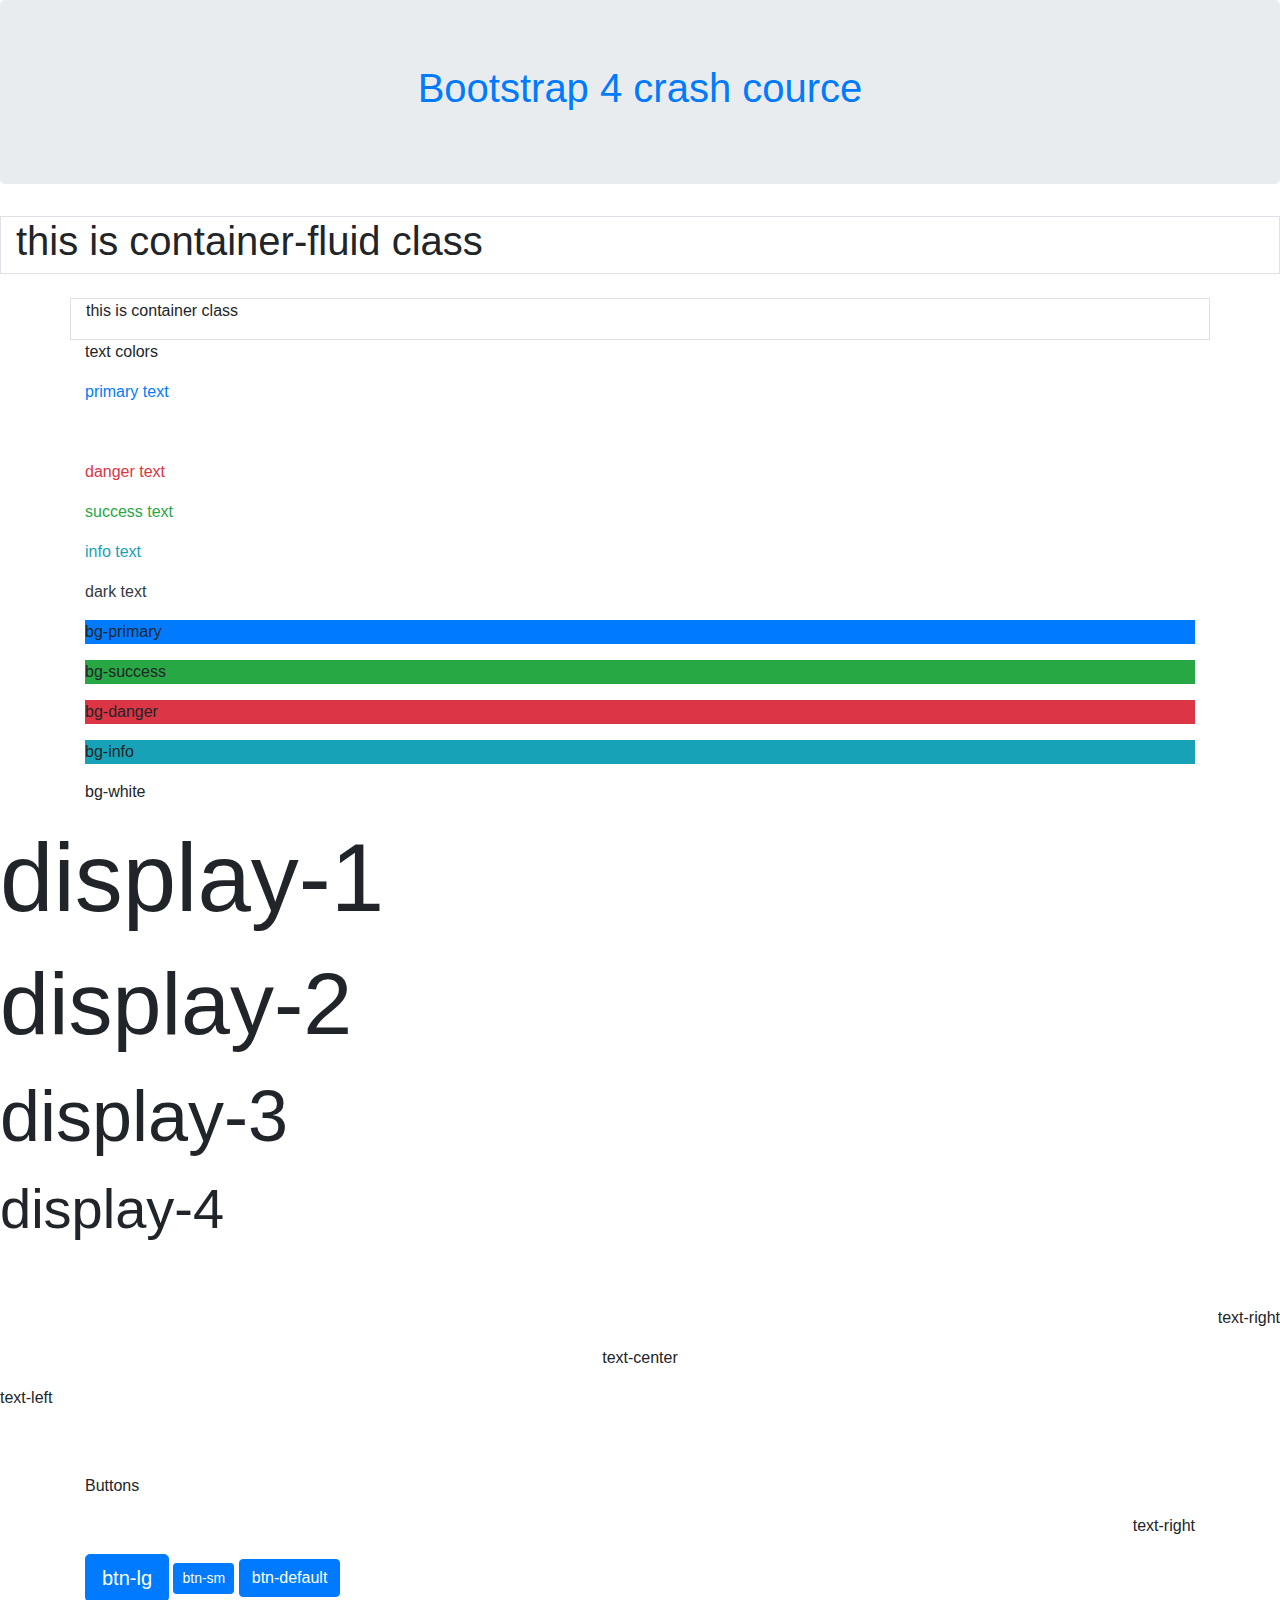
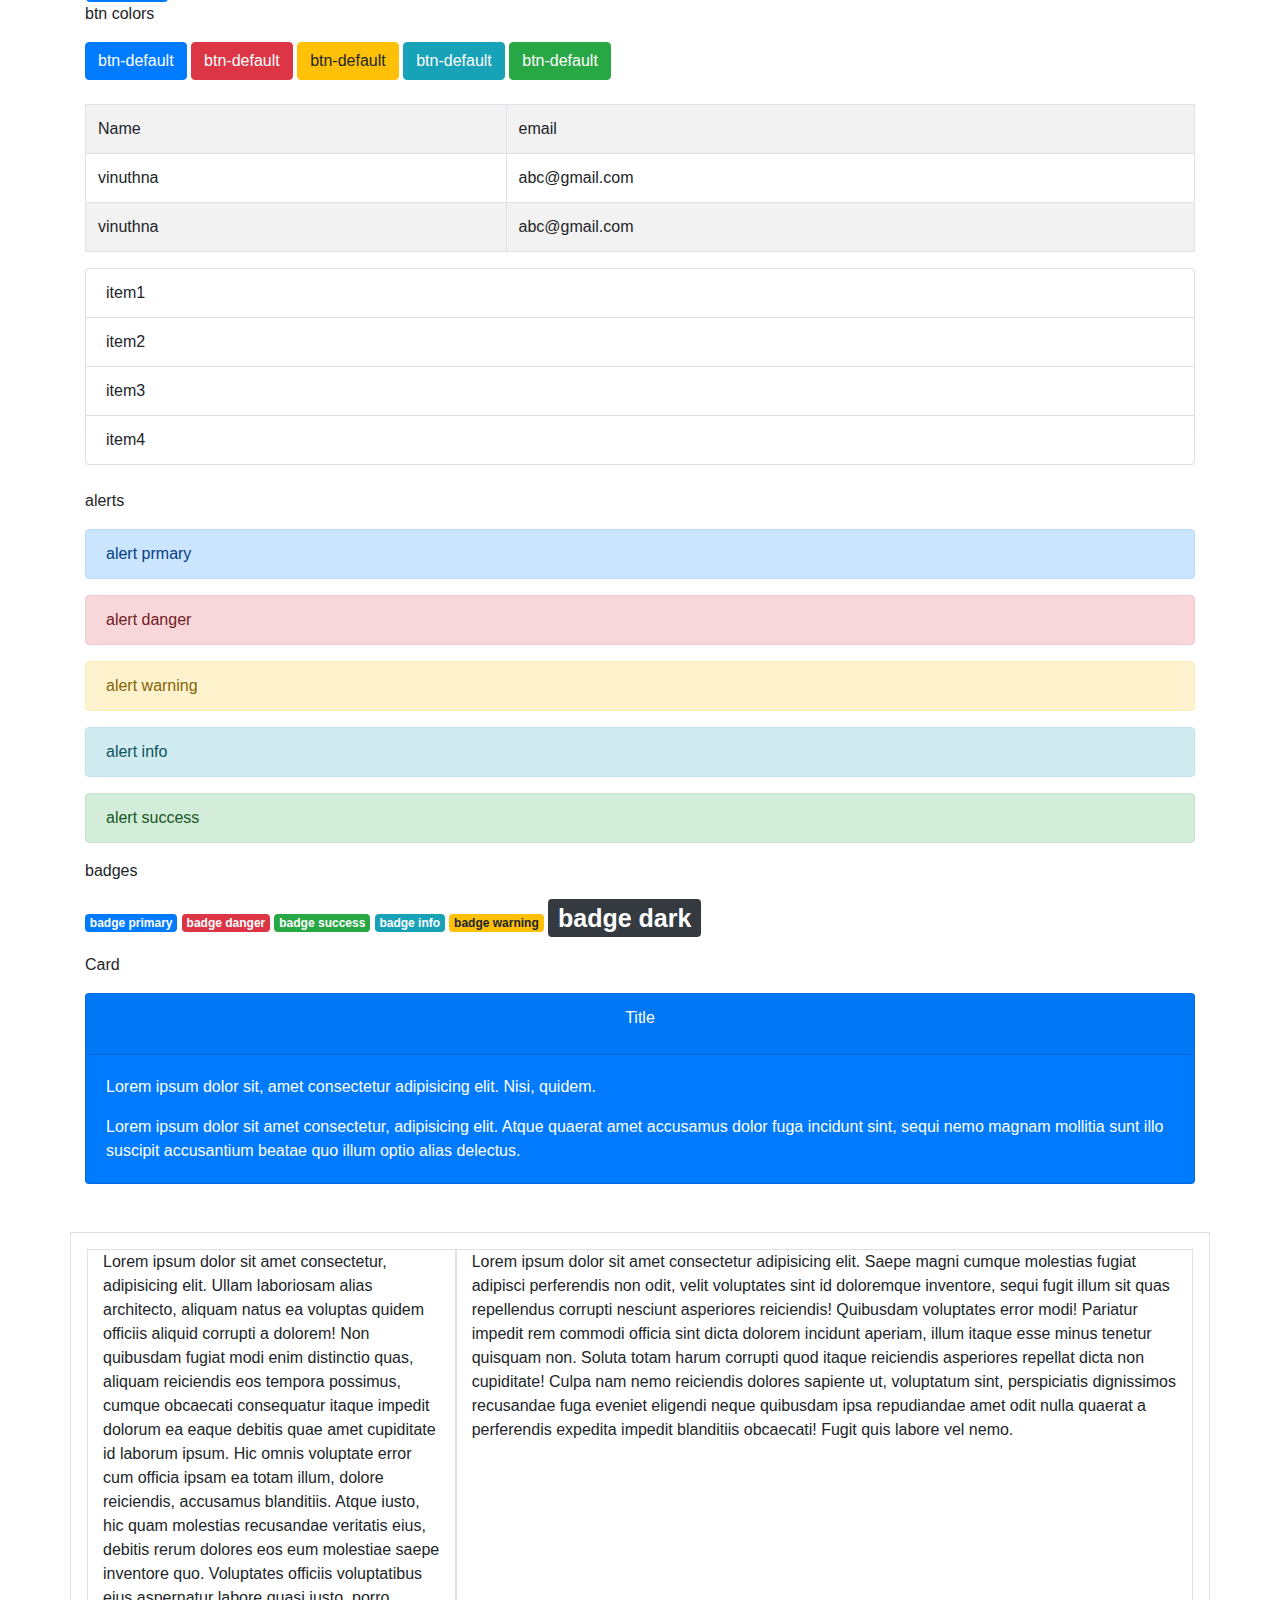
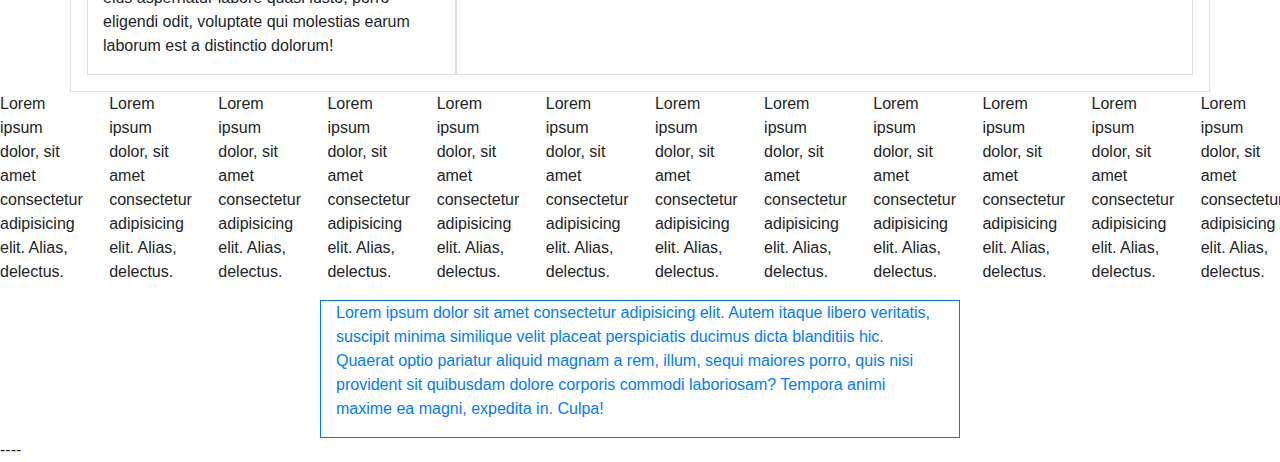
<file: bootstrap_tutorial/index.html>
<!DOCTYPE html>
<html lang="en">
  <head>
    <meta charset="UTF-8" />
    <meta name="viewport" content="width=device-width, initial-scale=1.0" />
    <title>Bootstrap Tutorial</title>
    <link
      rel="stylesheet"
      href="https://stackpath.bootstrapcdn.com/bootstrap/4.4.1/css/bootstrap.min.css"
      integrity="sha384-Vkoo8x4CGsO3+Hhxv8T/Q5PaXtkKtu6ug5TOeNV6gBiFeWPGFN9MuhOf23Q9Ifjh"
      crossorigin="anonymous"
    />
    <style>
        .dark-badge{
            font-size: 25px !important;
        }
    </style>
  </head>
  <body>
    <div class="jumbotron">
      <h1 class="text-primary text-center">Bootstrap 4 crash cource</h1>
    </div>
    <div class="container-fluid border">
      <h1>
        this is container-fluid class
      </h1>
    </div>
    <div class="container border mt-4">
      <p>
        this is container class
      </p>
    </div>

    <div class="container">
      <p>text colors</p>
      <p class="text-primary">primary text</p>

      <p class="text-white">white text</p>
      <p class="text-danger">danger text</p>
      <p class="text-success">success text</p>
      <p class="text-info">info text</p>
      <p class="text-dark">dark text</p>
    </div>
    <!--background colors-->
    <div class="container">
      <div class="bg-primary">
        <p>bg-primary</p>
      </div>
      <div class="bg-success">
        <p>bg-success</p>
      </div>
      <div class="bg-danger">
        <p>bg-danger</p>
      </div>
      <div class="bg-info">
        <p>bg-info</p>
      </div>
      <div class="bg-white">
        <p>bg-white</p>
      </div>
    </div>

    <p class="display-1">
      display-1
    </p>
    <p class="display-2">
      display-2
    </p>
    <p class="display-3">
      display-3
    </p>
    <p class="display-4">
      display-4
    </p>
    <br />
    <br />
    <!--Text alignment-->
    <p class="text-right">text-right</p>
    <p class="text-center">text-center</p>
    <p class="text-left">text-left</p>

    <br />
    <br />

    <div class="container">
      <p>Buttons</p>
      <p class="text-right">text-right</p>
      <button class="btn btn-lg btn-primary">btn-lg</button>
      <button class="btn btn-sm btn-primary">btn-sm</button>
      <button class="btn btn-primary">btn-default</button>

      <br />
      <p>btn colors</p>
      <button class="btn btn-primary">btn-default</button>
      <button class="btn btn-danger">btn-default</button>
      <button class="btn btn-warning">btn-default</button>
      <button class="btn btn-info">btn-default</button>
      <button class="btn btn-success">
        btn-default
      </button>
    </div>

    <br />
    <div class="container">
      <table class="table table-bordered table-striped table-hover">
        <tr>
          <td>Name</td>
          <td>email</td>
        </tr>
        <tr>
          <td>vinuthna</td>
          <td>abc@gmail.com</td>
        </tr>
        <tr>
          <td>vinuthna</td>
          <td>abc@gmail.com</td>
        </tr>
      </table>
    </div>
    <div class="container">
      <ul class="list-group">
        <li class="list-group-item">item1</li>
        <li class="list-group-item">item2</li>
        <li class="list-group-item">item3</li>
        <li class="list-group-item">item4</li>
      </ul>
    </div>
    <br />
    <div class="container">
      <p>alerts</p>
      <p class="alert alert-primary">alert prmary</p>
      <p class="alert alert-danger">alert danger</p>
      <p class="alert alert-warning">alert warning</p>
      <p class="alert alert-info">alert info</p>
      <p class="alert alert-success">alert success</p>
    </div>
  </body>
  <div class="container">
    <p>badges</p>
    <p class="badge badge-primary">badge primary</p>
    <p class="badge badge-danger">badge danger</p>
    <p class="badge badge-success">badge success</p>
    <p class="badge badge-info">badge info</p>
    <p class="badge badge-warning">badge warning</p>
    <p class="badge badge-dark dark-badge">badge dark</p>

  </div>

  <div class="container">
      <p>Card</p>
        <div class="card bg-primary text-white">
            <div class="card-header text-center">
                <p class="card-title">Title</p>
            </div>
            <div class="card-body">
                <p>Lorem ipsum dolor sit, amet consectetur adipisicing elit. Nisi, quidem.</p>
                <p class="card-text">Lorem ipsum dolor sit amet consectetur, adipisicing elit. Atque quaerat amet accusamus dolor fuga incidunt sint, sequi nemo magnam mollitia sunt illo suscipit accusantium beatae quo illum optio alias delectus.
                </p>
            </div>
        </div>
  </div>


  <div class="container mt-5">
    <div class="row border p-3">
      <div class="col-md-4 border">
        <p>Lorem ipsum dolor sit amet consectetur, adipisicing elit. Ullam laboriosam alias architecto, aliquam natus ea voluptas quidem officiis aliquid corrupti a dolorem! Non quibusdam fugiat modi enim distinctio quas, aliquam reiciendis eos tempora possimus, cumque obcaecati consequatur itaque impedit dolorum ea eaque debitis quae amet cupiditate id laborum ipsum. Hic omnis voluptate error cum officia ipsam ea totam illum, dolore reiciendis, accusamus blanditiis. Atque iusto, hic quam molestias recusandae veritatis eius, debitis rerum dolores eos eum molestiae saepe inventore quo. Voluptates officiis voluptatibus eius aspernatur labore quasi iusto, porro eligendi odit, voluptate qui molestias earum laborum est a distinctio dolorum!</p>
      </div>
      <div class="col-md-8 border">
        <p >Lorem ipsum dolor sit amet consectetur adipisicing elit. Saepe magni cumque molestias fugiat adipisci perferendis non odit, velit voluptates sint id doloremque inventore, sequi fugit illum sit quas repellendus corrupti nesciunt asperiores reiciendis! Quibusdam voluptates error modi! Pariatur impedit rem commodi officia sint dicta dolorem incidunt aperiam, illum itaque esse minus tenetur quisquam non. Soluta totam harum corrupti quod itaque reiciendis asperiores repellat dicta non cupiditate! Culpa nam nemo reiciendis dolores sapiente ut, voluptatum sint, perspiciatis dignissimos recusandae fuga eveniet eligendi neque quibusdam ipsa repudiandae amet odit nulla quaerat a perferendis expedita impedit blanditiis obcaecati! Fugit quis labore vel nemo.</p>
      </div>
    </div>
  </div>

  <div class="row">
    <div class="col-1">
      <p>Lorem ipsum dolor, sit amet consectetur adipisicing elit. Alias, delectus.</p>
    </div>
    <div class="col-1">
      <p>Lorem ipsum dolor, sit amet consectetur adipisicing elit. Alias, delectus.</p>
    </div>
    <div class="col-1">
      <p>Lorem ipsum dolor, sit amet consectetur adipisicing elit. Alias, delectus.</p>
    </div>
    <div class="col-1">
      <p>Lorem ipsum dolor, sit amet consectetur adipisicing elit. Alias, delectus.</p>
    </div>
    <div class="col-1">
      <p>Lorem ipsum dolor, sit amet consectetur adipisicing elit. Alias, delectus.</p>
    </div>
    <div class="col-1">
      <p>Lorem ipsum dolor, sit amet consectetur adipisicing elit. Alias, delectus.</p>
    </div>
    <div class="col-1">
      <p>Lorem ipsum dolor, sit amet consectetur adipisicing elit. Alias, delectus.</p>
    </div>
    <div class="col-1">
      <p>Lorem ipsum dolor, sit amet consectetur adipisicing elit. Alias, delectus.</p>
    </div>
    <div class="col-1">
      <p>Lorem ipsum dolor, sit amet consectetur adipisicing elit. Alias, delectus.</p>
    </div>
    <div class="col-1">
      <p>Lorem ipsum dolor, sit amet consectetur adipisicing elit. Alias, delectus.</p>
    </div>
    <div class="col-1">
      <p>Lorem ipsum dolor, sit amet consectetur adipisicing elit. Alias, delectus.</p>
    </div>
    <div class="col-1">
      <p>Lorem ipsum dolor, sit amet consectetur adipisicing elit. Alias, delectus.</p>
    </div>
    
  </div>

  <div class="col-6 border border-primary mx-auto">
    <p class="text-primary">
      Lorem ipsum dolor sit amet consectetur adipisicing elit. Autem itaque libero veritatis, suscipit minima similique velit placeat perspiciatis ducimus dicta blanditiis hic. Quaerat optio pariatur aliquid magnam a rem, illum, sequi maiores porro, quis nisi provident sit quibusdam dolore corporis commodi laboriosam? Tempora animi maxime ea magni, expedita in. Culpa!
    </p>
    
  </div>
</body>----
</html>
</file>
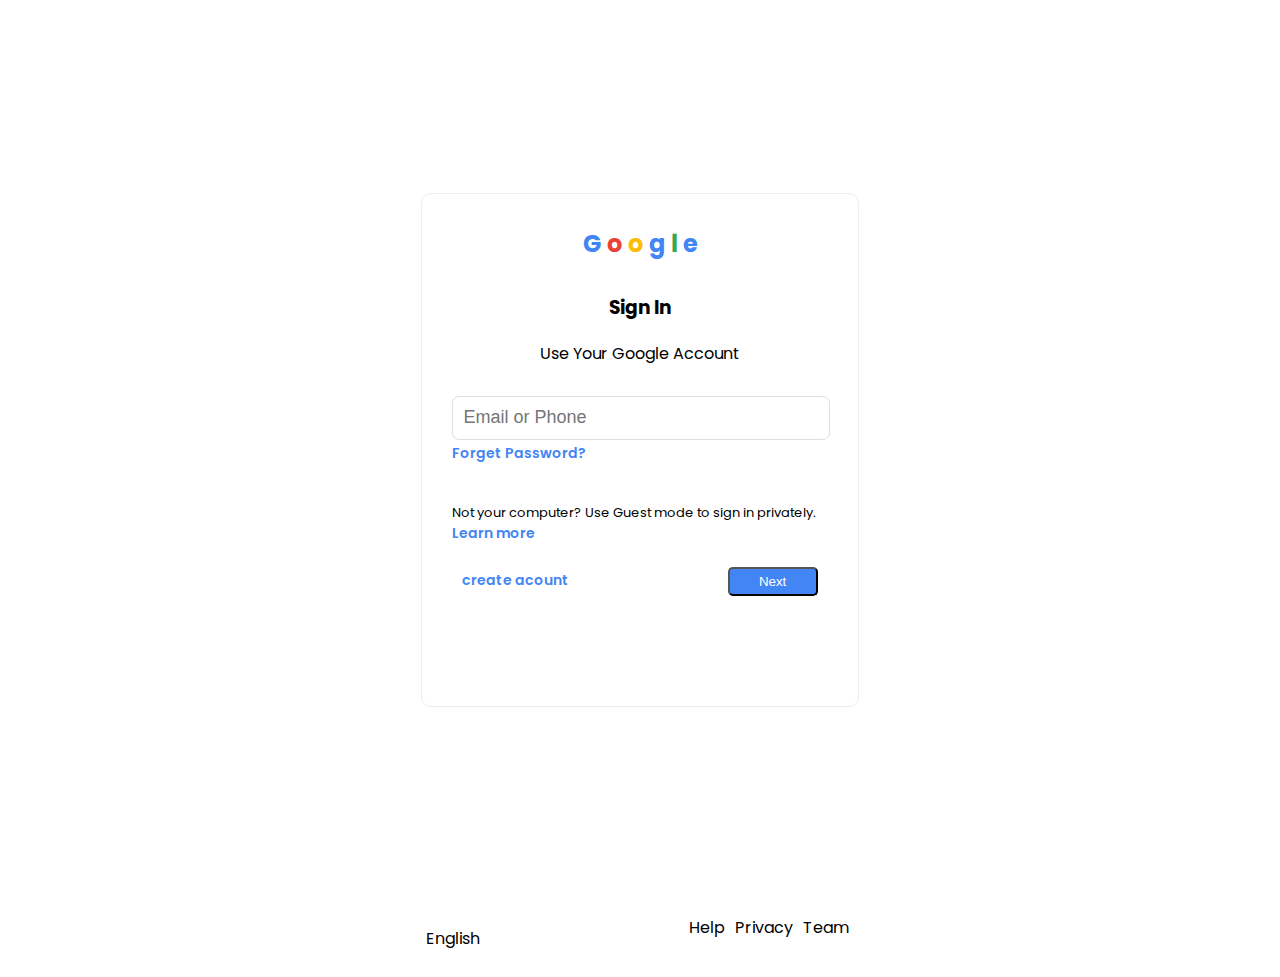
<file: googleSignInpage/index.html>
<!DOCTYPE html>
<html lang="en">
  <head>
    <meta charset="UTF-8" />
    <meta name="viewport" content="width=device-width, initial-scale=1.0" />
    <title>Signin page</title>
    <link rel="stylesheet" href="./style.css" />
  </head>
  <body>
    <div class="container">
      <div class="form">
        <div style="text-align: center;">
          <h4>
            <span style="color: #4285f4;">G</span>
            <span style="color: #ea4335;">o</span>
            <span style="color: #fbbc05;">o</span>
            <span style="color: #4285f4;">g</span>
            <span style="color: #34a853;">l</span>
            <span style="color: #4285f4;">e</span>
          </h4>
          <h3>Sign In</h3>
          <p>Use Your Google Account</p>
        </div>

        <div style="margin: 30px 30px 0px 30px">
          <input
            type="email"
            class="form-control"
            placeholder="Email or Phone"
          /><br />
          <a href="#" style="text-align: left !important;">Forget Password?</a>
          <br /><br />
          <p class="text-sm">
            Not your computer? Use Guest mode to sign in privately. <br />
            <a href="#" style="text-align: left !important;">Learn more</a>
          </p>

          <div class="row">
            <div class="col">
              <a href=""> create acount</a>
            </div>
            <div class="col">
              <button class="btn btn-primary">Next</button>
            </div>
          </div>
          </div>
        </div>
      </div>
      <div class="row" style="width: 35%;margin: auto";>
        <div class="col">
          <p>English</p>
        </div>
        <div class="col">
        <div class="row">
          <p style ="margin:5px">Help</p>
          <p style ="margin:5px">Privacy</p>
          <p style ="margin:5px">Team</p>
        </div>
    </div>
  </body>
</html>
</file>
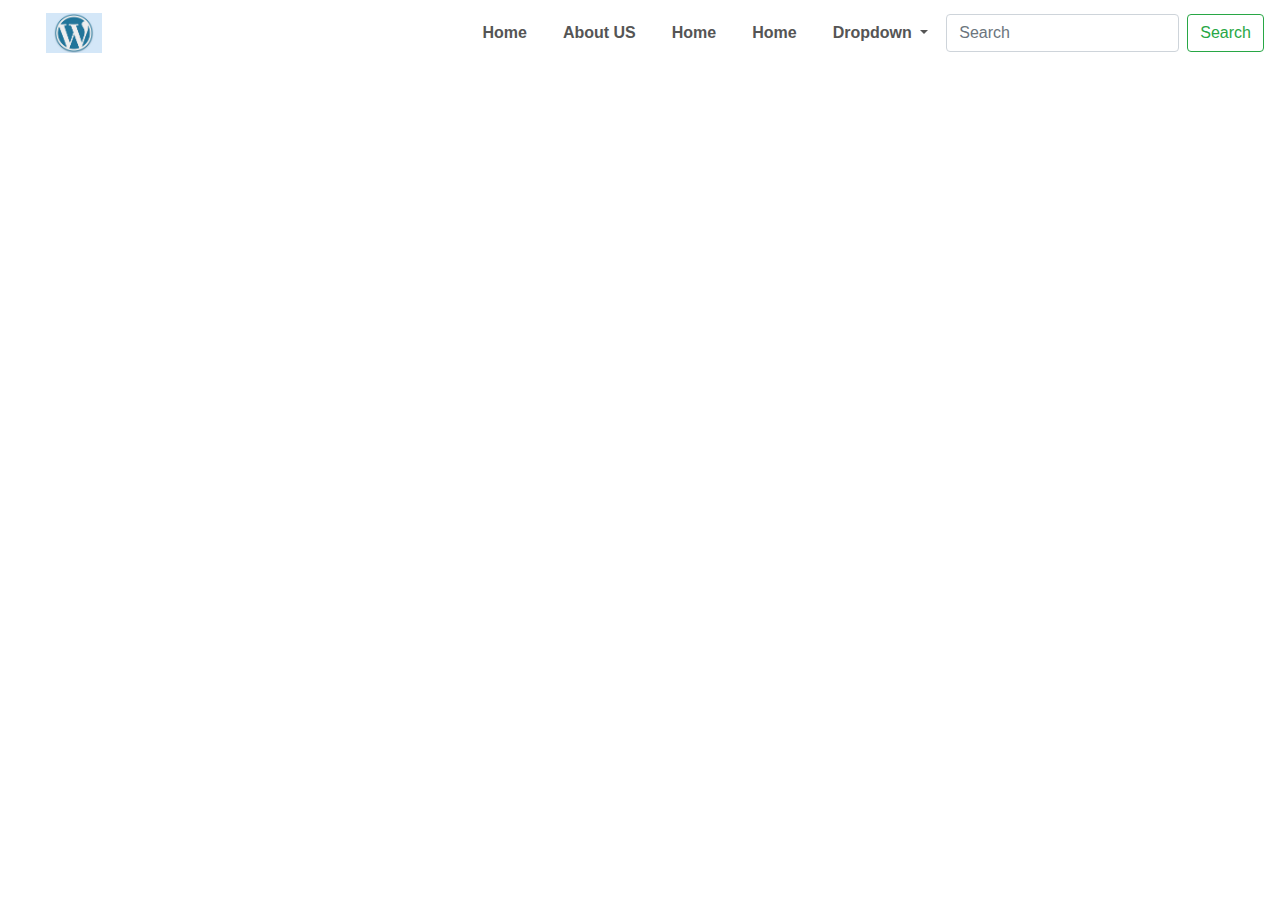
<file: bootstrap_tutorial/Practice/index.html>
<html>
  <head>
    <title>Business Website</title>
    <link rel="stylesheet" href="Style.css" />
    <link
      rel="stylesheet"
      href="https://stackpath.bootstrapcdn.com/bootstrap/4.4.1/css/bootstrap.min.css"
    />
    <script src="https://code.jquery.com/jquery-3.4.1.slim.min.js"></script>
    <script src="https://cdn.jsdelivr.net/npm/popper.js@1.16.0/dist/umd/popper.min.js"></script>
    <script src="https://stackpath.bootstrapcdn.com/bootstrap/4.4.1/js/bootstrap.min.js"></script>
  </head>
  <body>
    <section id="nav-bar">
      <nav class="navbar navbar-expand-lg navbar-light">
        <a class="navbar-brand" href="#"><img src = "wp.png"></a>
        <button
          class="navbar-toggler"
          type="button"
          data-toggle="collapse"
          data-target="#navbarSupportedContent"
          aria-controls="navbarSupportedContent"
          aria-expanded="false"
          aria-label="Toggle navigation"
        >
          <span class="navbar-toggler-icon"></span>
        </button>

        <div class="collapse navbar-collapse" id="navbarSupportedContent">
          <ul class="navbar-nav ml-auto">
            <li class="nav-item active">
              <a class="nav-link" href="#">Home </span></a>
            </li>
            <li class="nav-item active">
                <a class="nav-link" href="#">About US </span></a>
              </li>
              <li class="nav-item active">
                <a class="nav-link" href="#">Home </span></a>
              </li>
              <li class="nav-item active">
                <a class="nav-link" href="#">Home </span></a>
              </li>
            <li class="nav-item dropdown">
              <a
                class="nav-link dropdown-toggle"
                href="#"
                id="navbarDropdown"
                role="button"
                data-toggle="dropdown"
                aria-haspopup="true"
                aria-expanded="false"
              >
                Dropdown
              </a>
              <div class="dropdown-menu" aria-labelledby="navbarDropdown">
                <a class="dropdown-item" href="#">Action</a>
                <a class="dropdown-item" href="#">Another action</a>
                <div class="dropdown-divider"></div>
                <a class="dropdown-item" href="#">Something else here</a>
              </div>
            </li>
        
          </ul>
          <form class="form-inline my-2 my-lg-0">
            <input
              class="form-control mr-sm-2"
              type="search"
              placeholder="Search"
              aria-label="Search"
            />
            <button class="btn btn-outline-success my-2 my-sm-0" type="submit">
              Search
            </button>
          </form>
        </div>
      </nav>
    </section>
  </body>
</html>
</file>
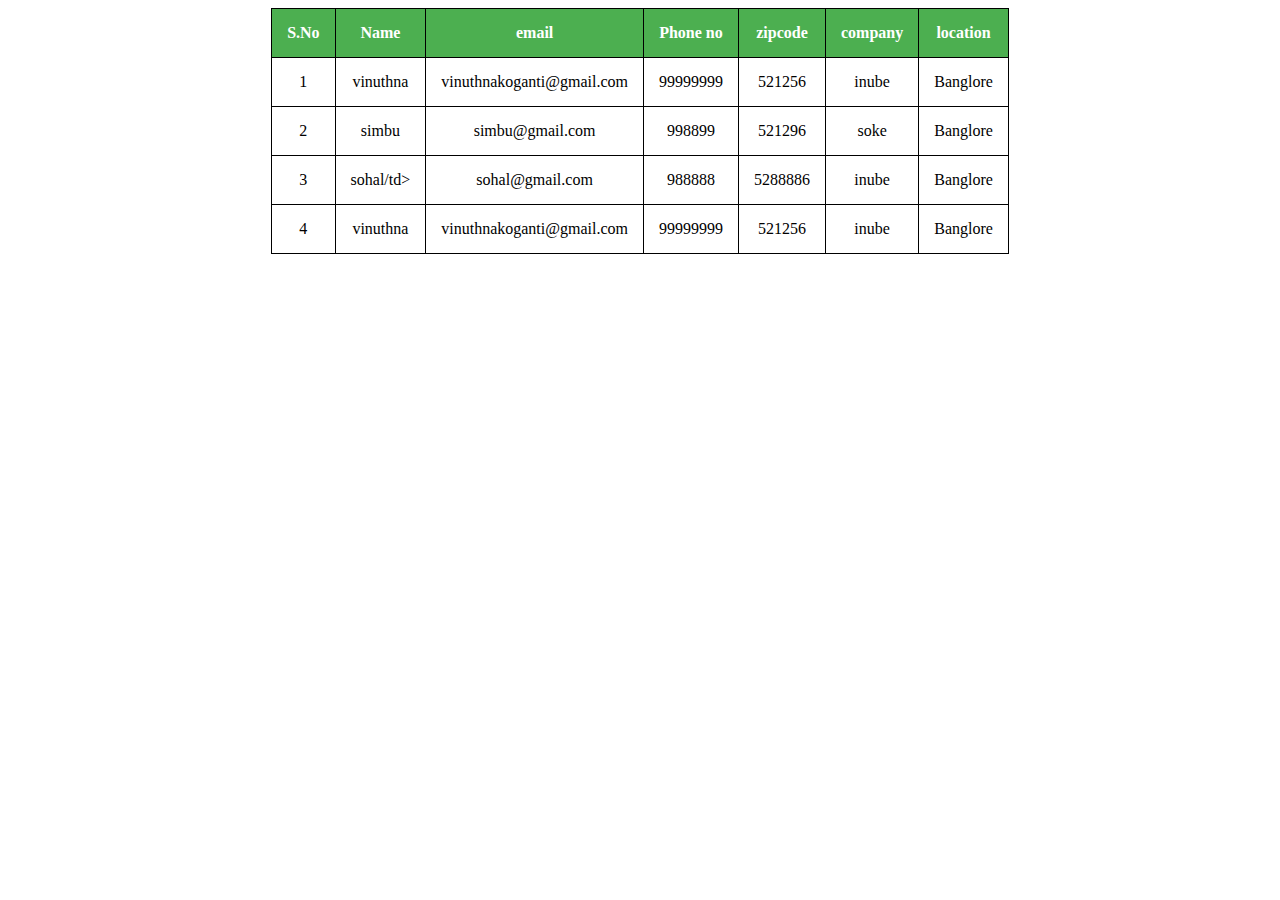
<file: Table.html>
<!DOCTYPE html>
<html lang="en">
<head>
    <meta charset="UTF-8">
    <meta name="viewport" content="width=device-width, initial-scale=1.0">
    <title>Create  a  table  like  following</title>
    <link rel = "stylesheet"  href = "table.css">

</head>

<body>
    <div style="text-align:center;">
    
    <table>
        <tr>
          <th>S.No</th>
          <th>Name</th>
          <th>email</th>
          <th>Phone no</th>
          <th>zipcode</th>
          <th>company</th>
          <th>location</th>
        </tr>
        <tr>
          <td>1</td>
          <td>vinuthna</td>
          <td>vinuthnakoganti@gmail.com</td>
          <td>99999999</td>
          <td>521256</td>
          <td>inube</td>
          <td>Banglore</td>
        </tr>

        <tr>
            <td>2</td>
            <td>simbu</td>
            <td>simbu@gmail.com</td>
            <td>998899</td>
            <td>521296</td>
            <td>soke</td>
            <td>Banglore</td>
          </tr>
          <tr>
            <td>3</td>
            <td>sohal/td>
            <td>sohal@gmail.com</td>
            <td>988888</td>
            <td>5288886</td>
            <td>inube</td>
            <td>Banglore</td>
          </tr>
          <tr>
            <td>4</td>
            <td>vinuthna</td>
            <td>vinuthnakoganti@gmail.com</td>
            <td>99999999</td>
            <td>521256</td>
            <td>inube</td>
            <td>Banglore</td>
          </tr>

        
        <tr>
        </tr>
      </table>
    </div>
      
</body>
</html>
</file>
<file: googleSignInpage/style.css>
@import url("https://fonts.googleapis.com/css2?family=Poppins&display=swap");
body {
  padding: 0;
  margin: 0;
  font-family: "Poppins", sans-serif;
}

.container {
  display: flex;
  width: 100vw;
  align-items: center;
  min-height: 100vh;
  justify-content: center;
}
.container h4 {
  font-size: 24px;
}

.form {
  width: 34%;
  align-items: center;
  justify-content: center;
  border: 1px solid #ededed;
  border-radius: 10px;
  padding-bottom: 100px;
}
.form a {
  font-weight: 600;
  font-size: 14px !important;
  color: #4285f4;
  text-decoration: none;
}
.form .form-control {
  width: 97%;
  height: 40px;
  border: 1px solid #dedede;
  border-radius: 7px;
  font-size: 18px;
  padding-left: 10px;
  /* margin-left: 30px; */
}

.text-sm {
  font-size: 13px !important;
}

.row {
  display: flex;
  justify-content: space-between;
  flex-direction: row;
}
.btn {
  background-color: #4285f4;
  color: #fff;
  padding: 5px;
  width: 90px;
  border-radius: 5px;
}
.col {
  margin: 10px;
}
</file>
<file: bootstrap_tutorial/Practice/Style.css>
* {
  margin: 0;
  padding: 0;
}

/*------------Navigation----------*******/
#nav-bar {
  position: sticky;
  top: 0;
  z-index: 100;
}

.navbar-brand img {
  height: 40px;
  padding-left: 30px;
}

.navbar-nav li {
  padding: 0 10px;
}
.navbar-nav li a {
  float: right;
  text-align: left;
}


.navbar {
  background: #fff;
}

.navbar-toggler {
  border: none !important;
}
.nav-link {
  color: #555 !important;
  font-weight: 700;
  font-size: 16px;
}
</file>
<file: table.css>
html,
body {
    
    uday yacham
<<<<<<< HEAD
    vinuthna
}
/* table {
    margin: 0 auto;
} */

table {
  border-collapse: collapse;
  margin: auto;
}

th {
  padding-top: 12px;
  padding-bottom: 12px;
  text-align: center;
  background-color: #4caf50;
  color: white;
}

table,
th,
td {
  border: 1px solid black;
}

th,
td {
  padding: 15px;
  text-align: center;
}

html,
body {
}
/* table {
    margin: 0 auto;
} */

table {
  border-collapse: collapse;
  margin: auto;
}

th {
  padding-top: 12px;
  padding-bottom: 12px;
  text-align: center;
  background-color: #4caf50;
  color: white;
}

table,
th,
td {
  border: 1px solid black;
}

th,
td {
  padding: 15px;
  text-align: center;
}

html,
body {
}
/* table {
    margin: 0 auto;
} */

table {
  border-collapse: collapse;
  margin: auto;
}

th {
  padding-top: 12px;
  padding-bottom: 12px;
  text-align: center;
  background-color: #4caf50;
  color: white;
}

table,
th,
td {
  border: 1px solid black;
}

th,
td {
  padding: 15px;
  text-align: center;
}

html,
body {
}
/* table {
    margin: 0 auto;
} */

table {
  border-collapse: collapse;
  margin: auto;
}

th {
  padding-top: 12px;
  padding-bottom: 12px;
  text-align: center;
  background-color: #4caf50;
  color: white;
}

table,
th,
td {
  border: 1px solid black;
}

th,
td {
  padding: 15px;
  text-align: center;
}

html,
body {
}
/* table {
    margin: 0 auto;
} */

table {
  border-collapse: collapse;
  margin: auto;
}

th {
  padding-top: 12px;
  padding-bottom: 12px;
  text-align: center;
  background-color: #4caf50;
  color: white;
}

table,
th,
td {
  border: 1px solid black;
}

th,
td {
  padding: 15px;
  text-align: center;
}

html,
body {
}
/* table {
    margin: 0 auto;
} */

table {
  border-collapse: collapse;
  margin: auto;
}

th {
  padding-top: 12px;
  padding-bottom: 12px;
  text-align: center;
  background-color: #4caf50;
  color: white;
}

table,
th,
td {
  border: 1px solid black;
}

th,
td {
  padding: 15px;
  text-align: center;
}

html,
body {
}
/* table {
    margin: 0 auto;
} */

table {
  border-collapse: collapse;
  margin: auto;
}

th {
  padding-top: 12px;
  padding-bottom: 12px;
  text-align: center;
  background-color: #4caf50;
  color: white;
}

table,
th,
td {
  border: 1px solid black;
}

th,
td {
  padding: 15px;
  text-align: center;
}

html,
body {
}
/* table {
    margin: 0 auto;
} */

table {
  border-collapse: collapse;
  margin: auto;
}

th {
  padding-top: 12px;
  padding-bottom: 12px;
  text-align: center;
  background-color: #4caf50;
  color: white;
}

table,
th,
td {
  border: 1px solid black;
}

th,
td {
  padding: 15px;
  text-align: center;
}

html,
body {
}
/* table {
    margin: 0 auto;
} */

table {
  border-collapse: collapse;
  margin: auto;
}

th {
  padding-top: 12px;
  padding-bottom: 12px;
  text-align: center;
  background-color: #4caf50;
  color: white;
}

table,
th,
td {
  border: 1px solid black;
}

th,
td {
  padding: 15px;
  text-align: center;
}

html,
body {
}
/* table {
    margin: 0 auto;
} */

table {
  border-collapse: collapse;
  margin: auto;
}

th {
  padding-top: 12px;
  padding-bottom: 12px;
  text-align: center;
  background-color: #4caf50;
  color: white;
}

table,
th,
td {
  border: 1px solid black;
}

th,
td {
  padding: 15px;
  text-align: center;
}

html,
body {
=======
    smurithi
>>>>>>> 333f99d0484d162df27c9b7afe8bc40d4822feb1
=======
    sahara
>>>>>>> 571126fa659e35ec6c063842e168f8b6ffd7037e
=======
    sssss
>>>>>>> e5025a77b943bdba2459aac7df52384f12991687
=======
    nani
>>>>>>> fc42a1751526cbda8a952e8757490b792e7ab5ca
}
/* table {
    margin: 0 auto;
} */

table {
  border-collapse: collapse;
  margin: auto;
}

th {
  padding-top: 12px;
  padding-bottom: 12px;
  text-align: center;
  background-color: #4caf50;
  color: white;
}

table,
th,
td {
  border: 1px solid black;
}

th,
td {
  padding: 15px;
  text-align: center;
}

html,
body {
}
/* table {
    margin: 0 auto;
} */

table {
  border-collapse: collapse;
  margin: auto;
}

th {
  padding-top: 12px;
  padding-bottom: 12px;
  text-align: center;
  background-color: #4caf50;
  color: white;
}

table,
th,
td {
  border: 1px solid black;
}

th,
td {
  padding: 15px;
  text-align: center;
}
</file>
